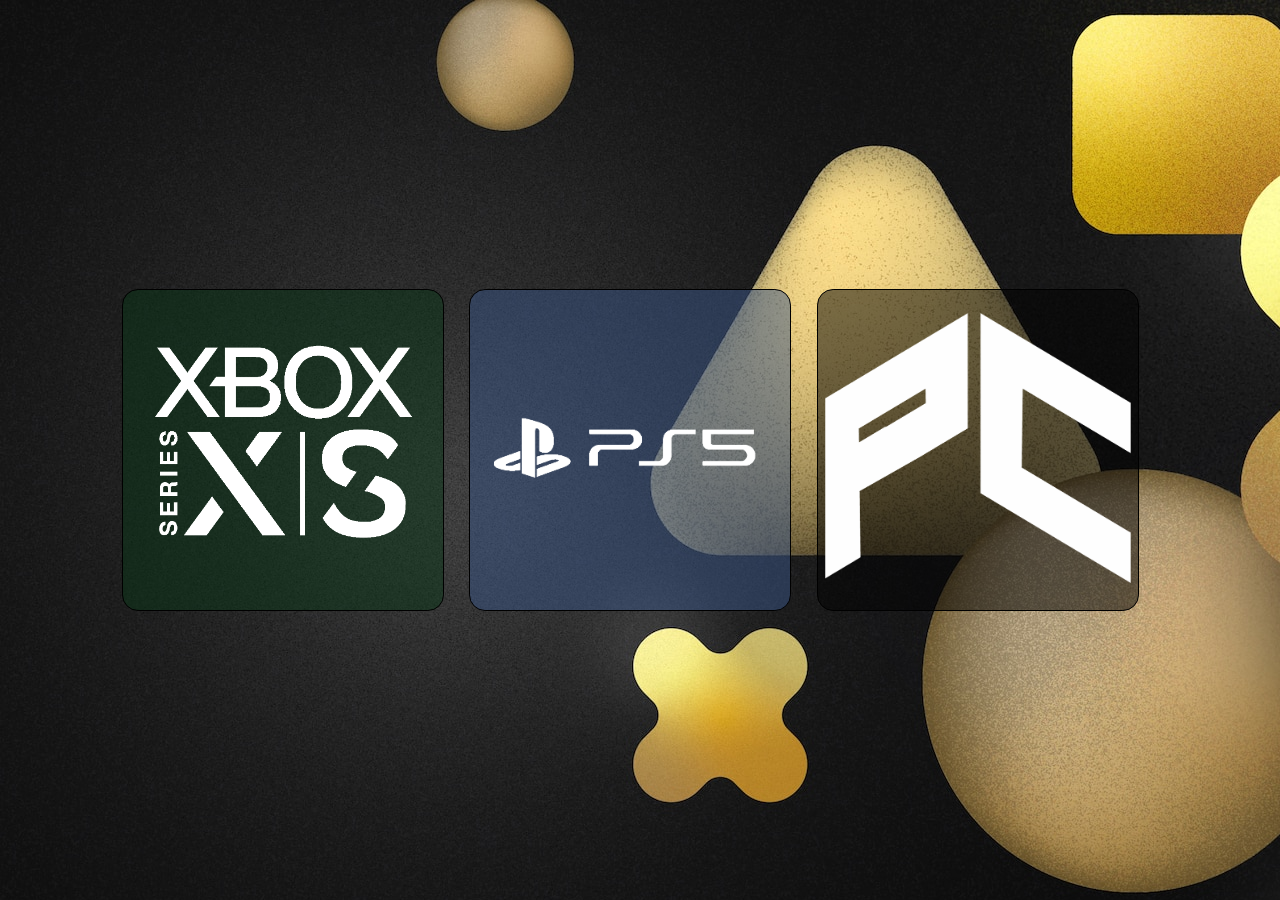
<file: index.html>
<!DOCTYPE html>
<html lang='ru'>
<head>
    <meta charset='UTF-8'>
    <title>Main</title>
    <link rel="stylesheet" href="style.css">
</head>
<body class="main-body">
<div class="container-buttons">
    <div id ="x-main-buttons"><a href="xbox.html"><div  id="xbox-button"><img src="img/xbox/logo.png"></div></a></div>
    <div id ="ps-main-buttons"><a href="ps.html"><div id="ps-button">  <img src="img/PS/logo.png"></div></a></div>
    <div id ="pc-main-buttons"><a href="pc.html"><div id="pc-button">  <img src="img/PC/logo.png"></div></a></div>
</div>
</body>
</html>
</file>
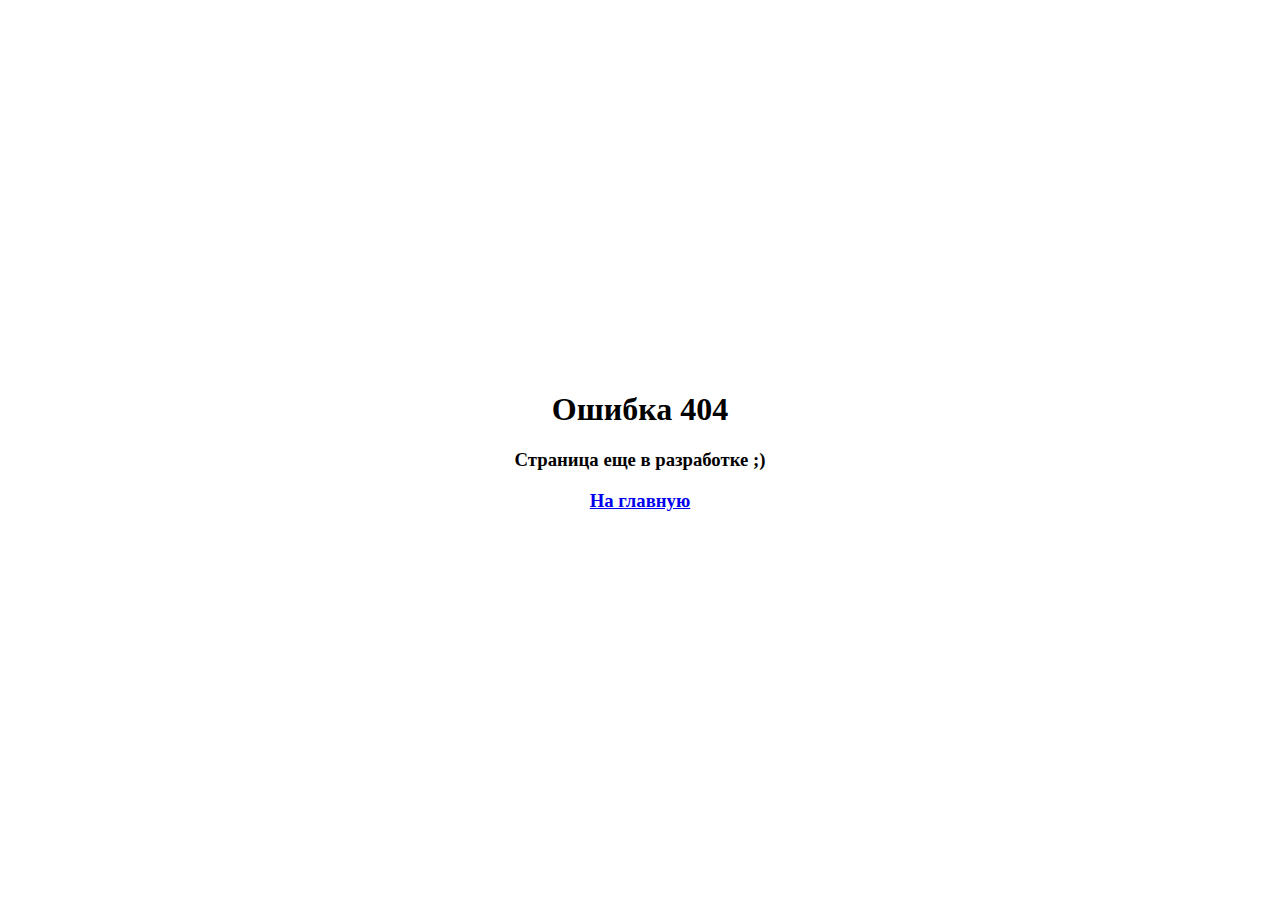
<file: 4041.html>
<!DOCTYPE html>
<html lang='ru'>
<head>
    <meta charset='UTF-8'>
    <title>Main</title>
    <link rel="stylesheet" href="style.css">
</head>
<body id="body404">
<div class="container-buttons">
    <div id ="page404">
        <h1>Ошибка 404</h1>
        <h3>Страница еще в разработке ;)</h3>
        <h3><a href="index.html">На главную</a></h3>
    </div>
</div>
</body>
</html>
</file>
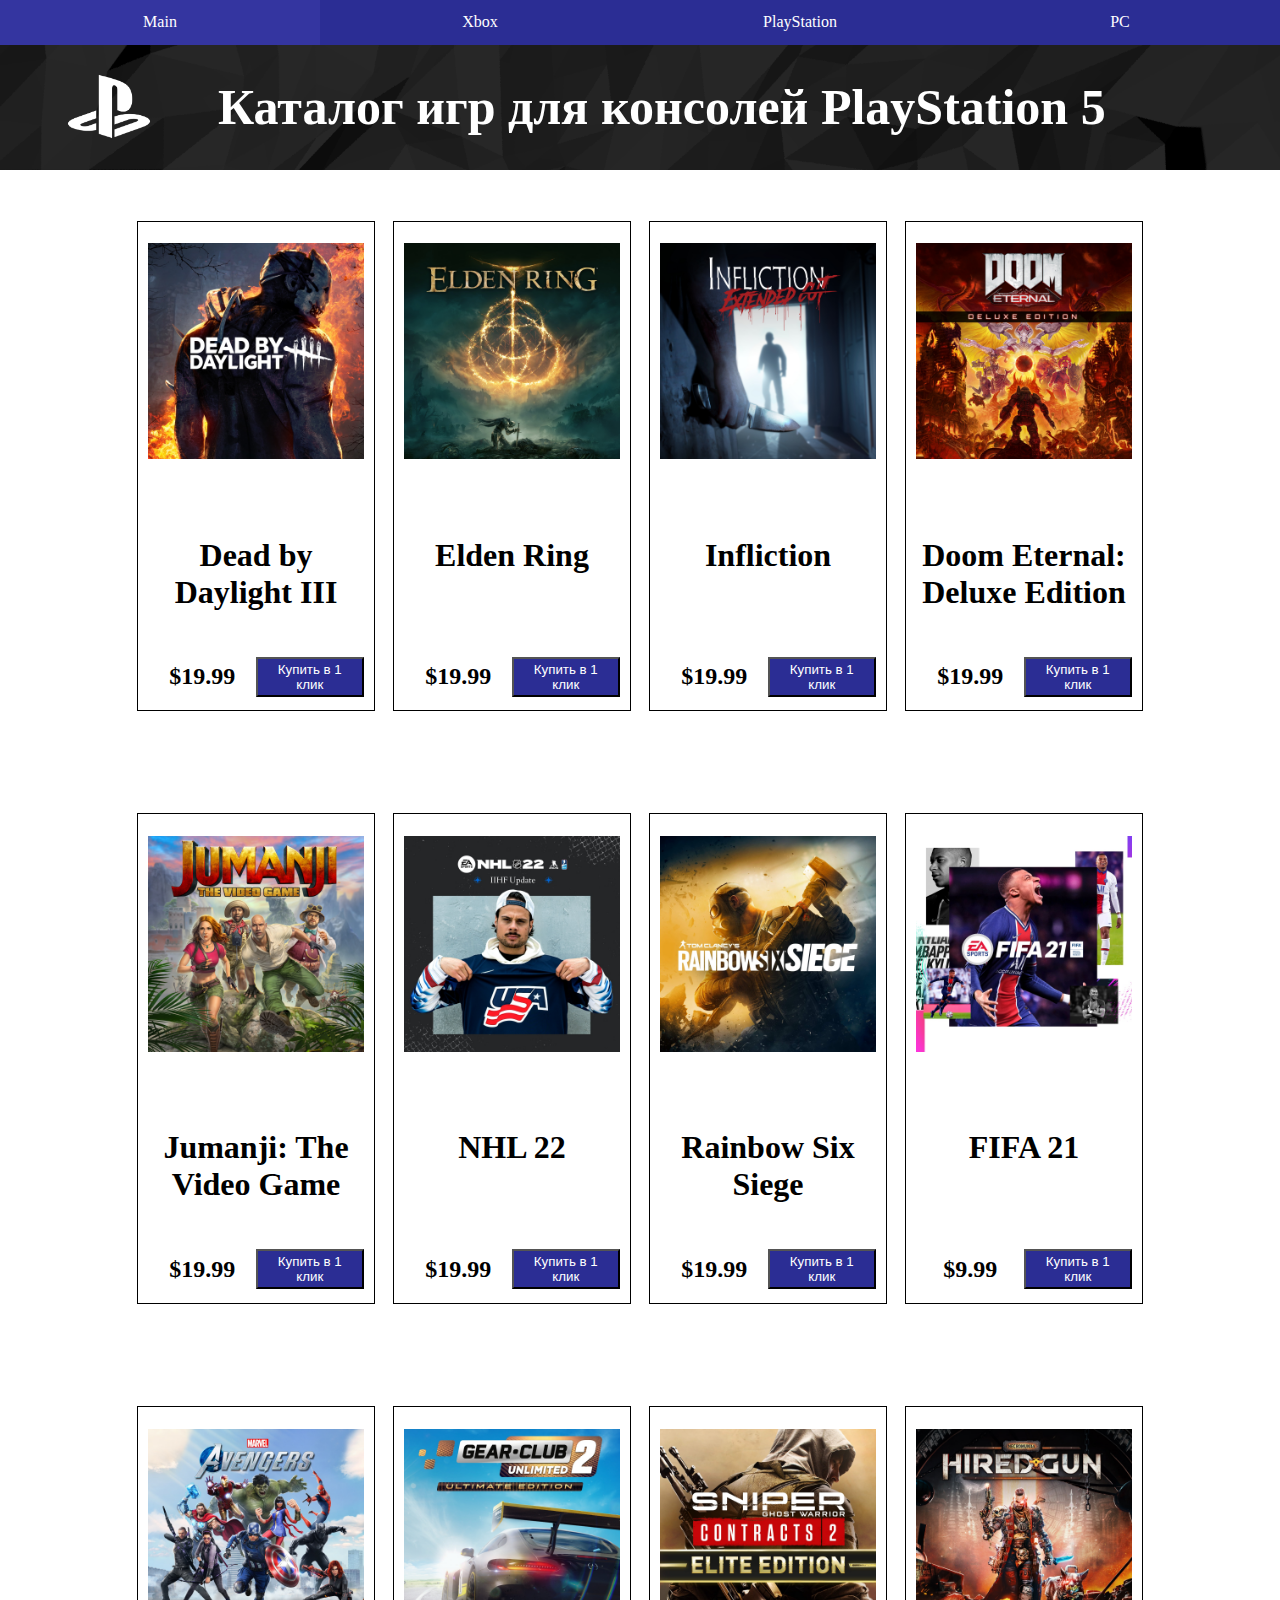
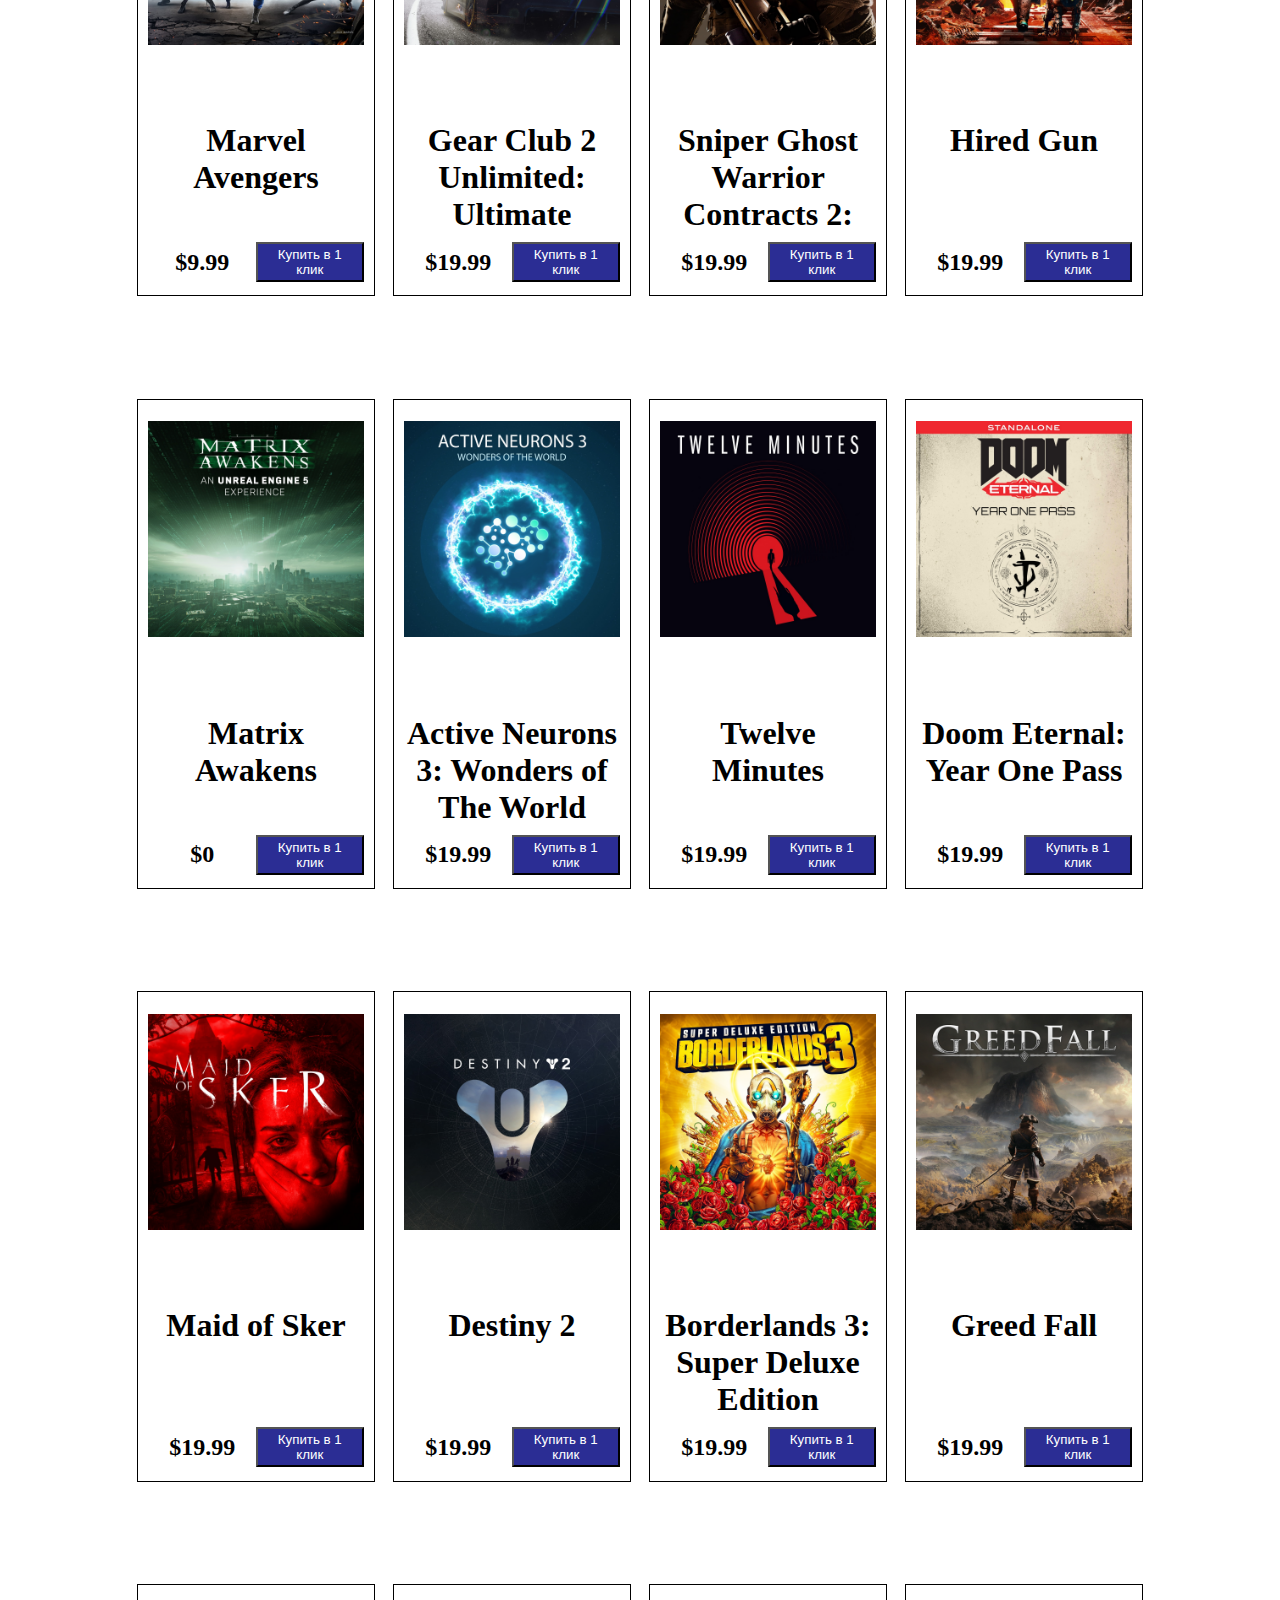
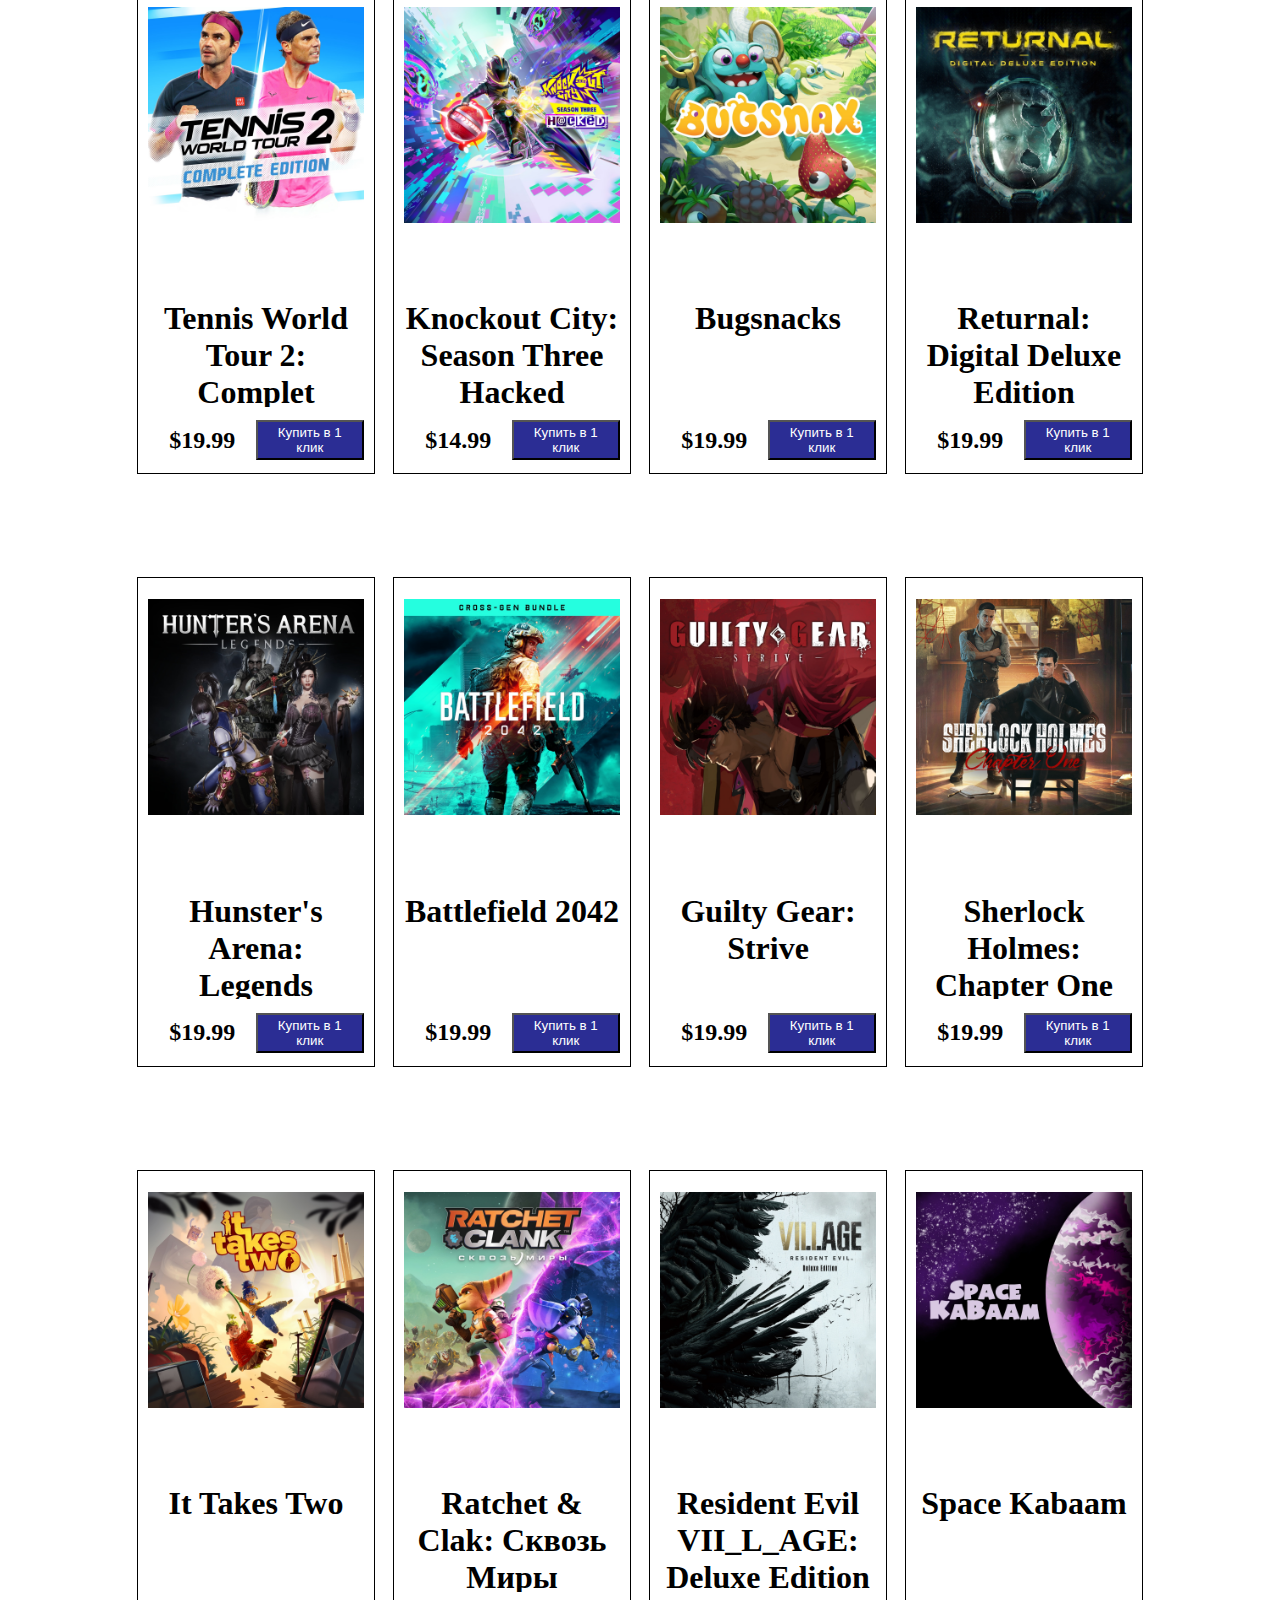
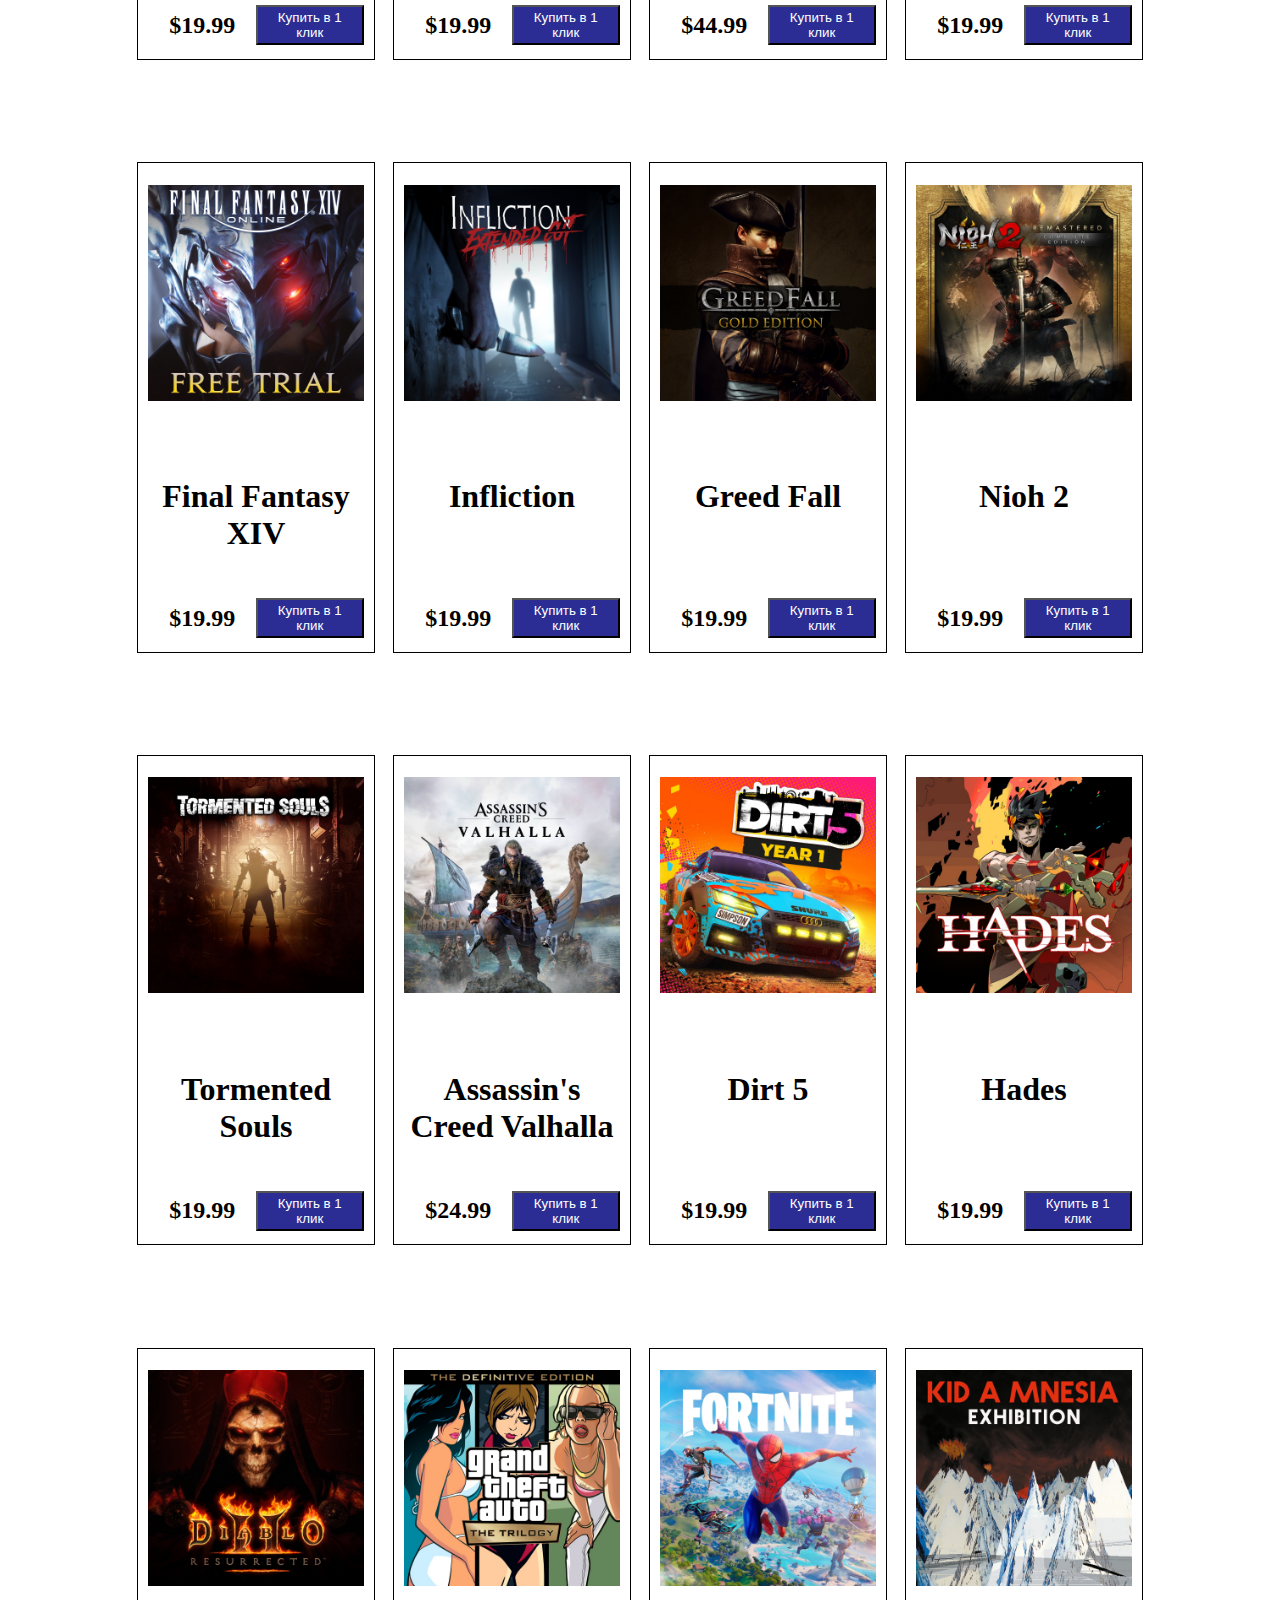
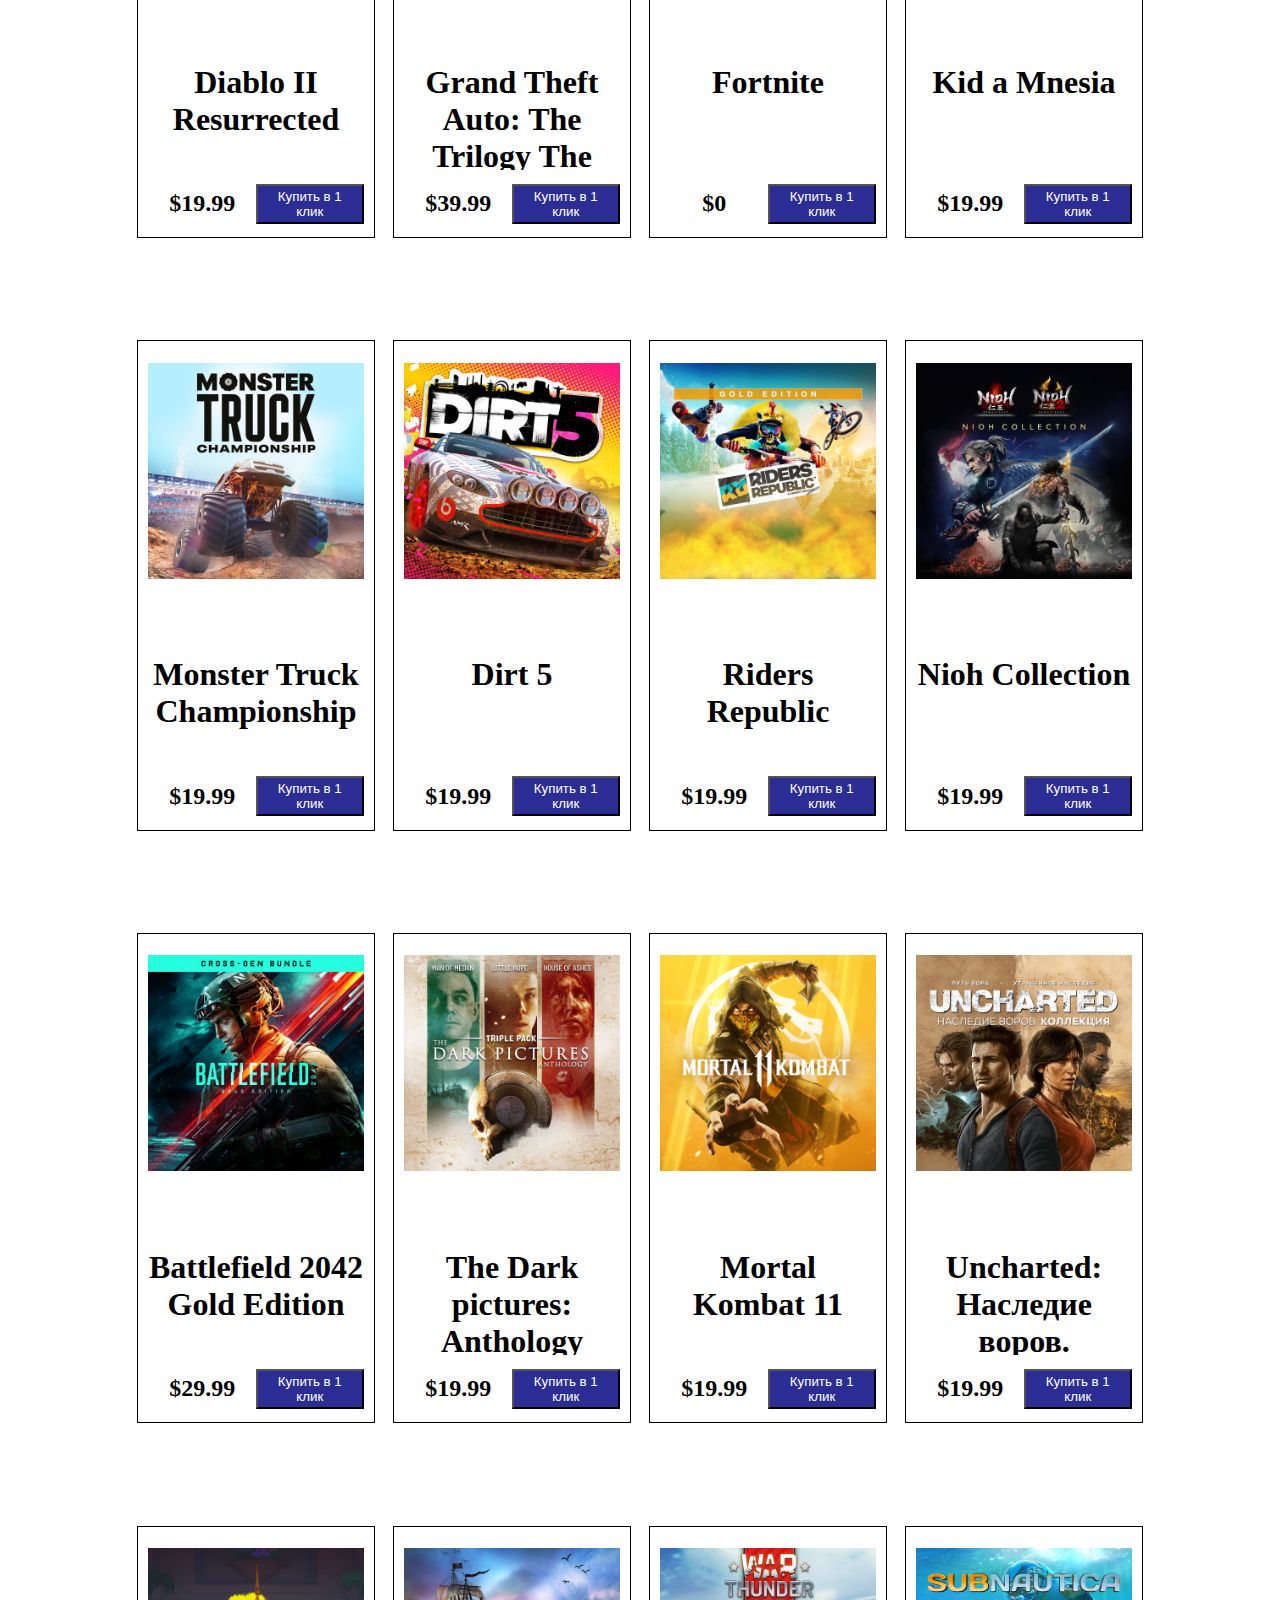
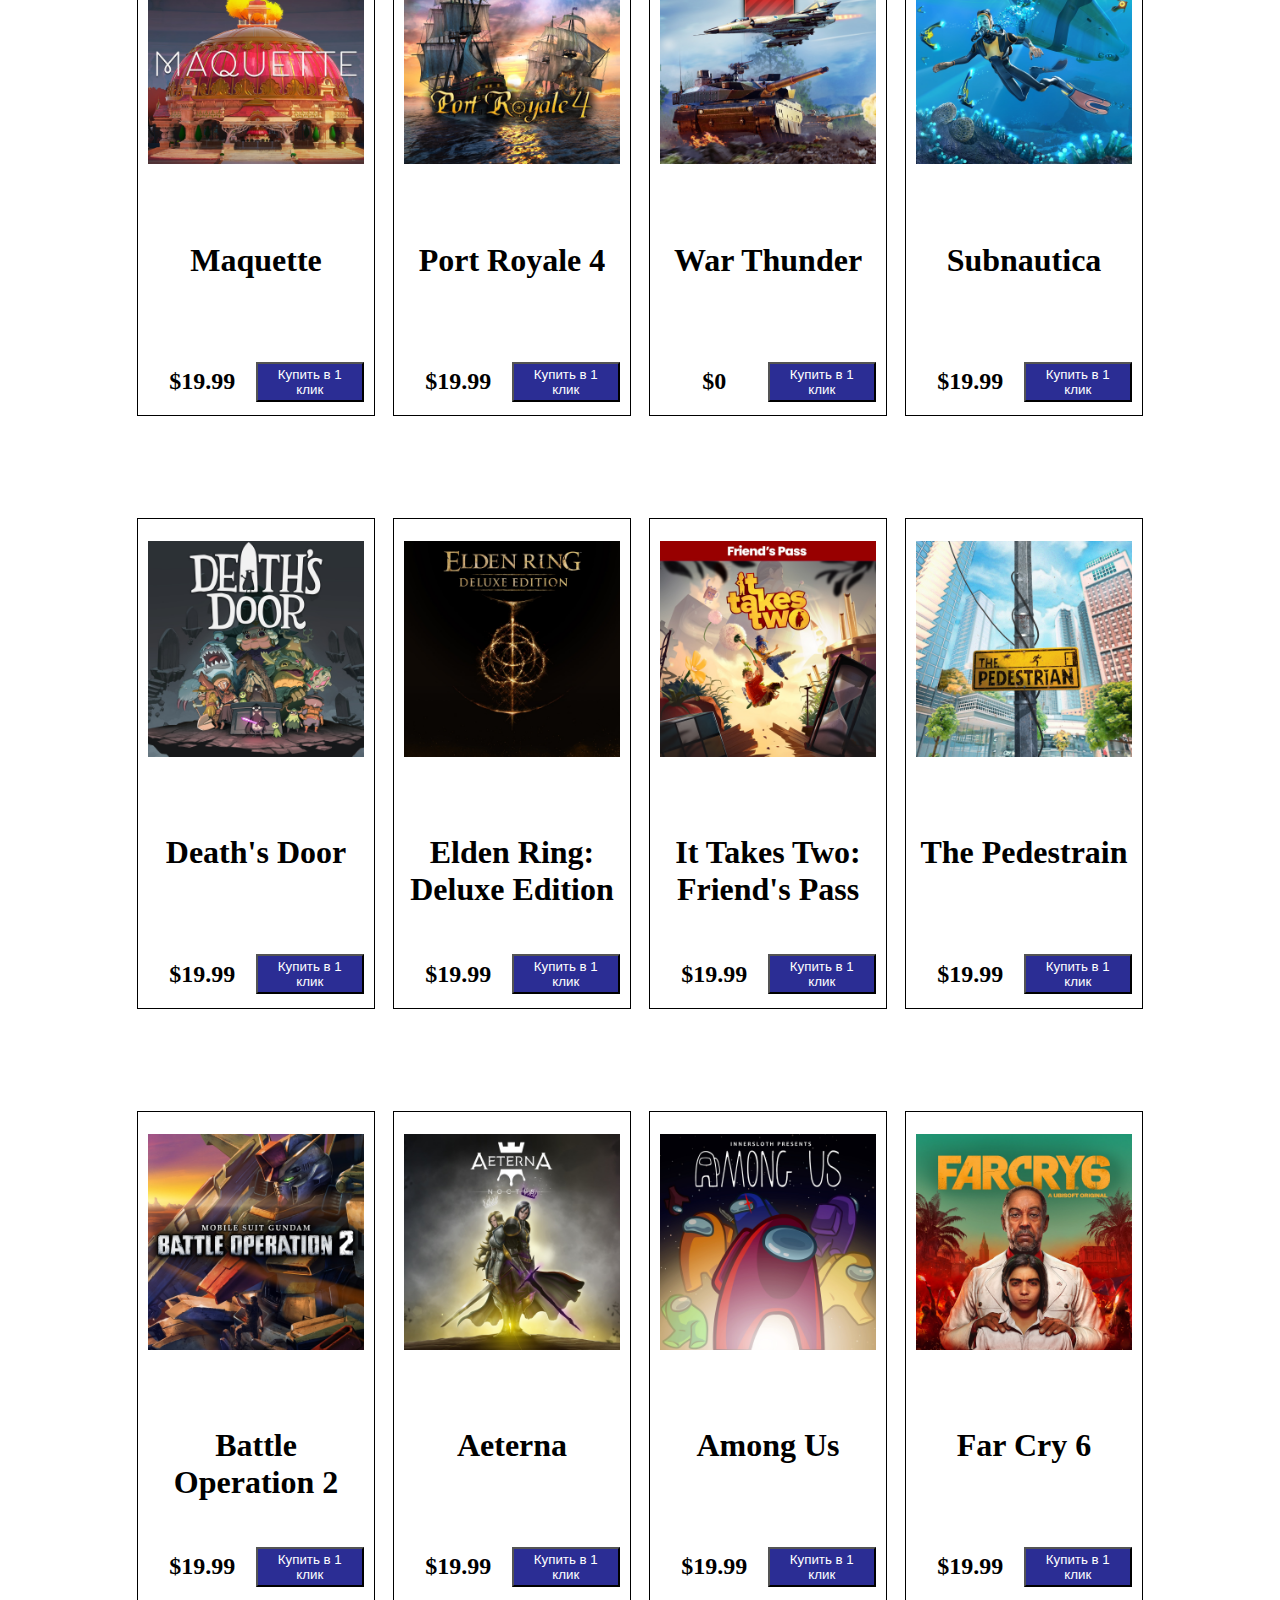
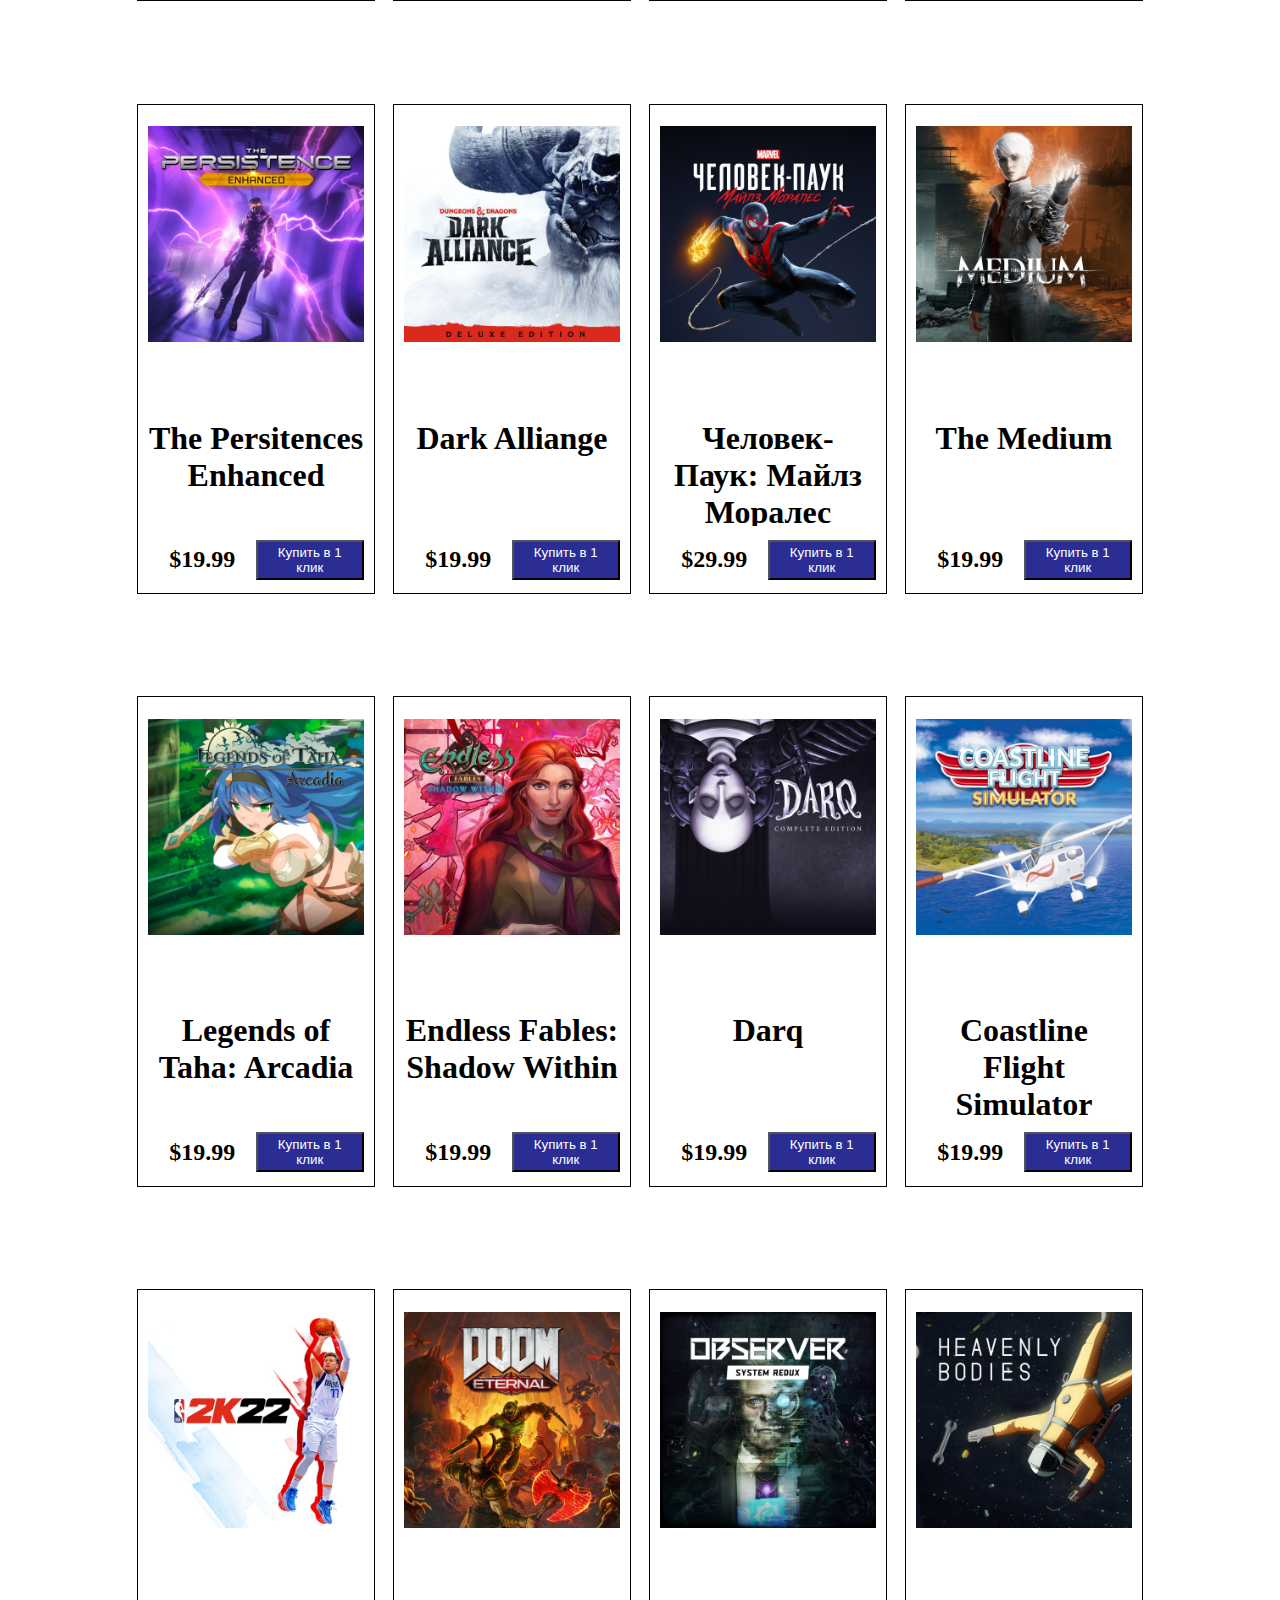
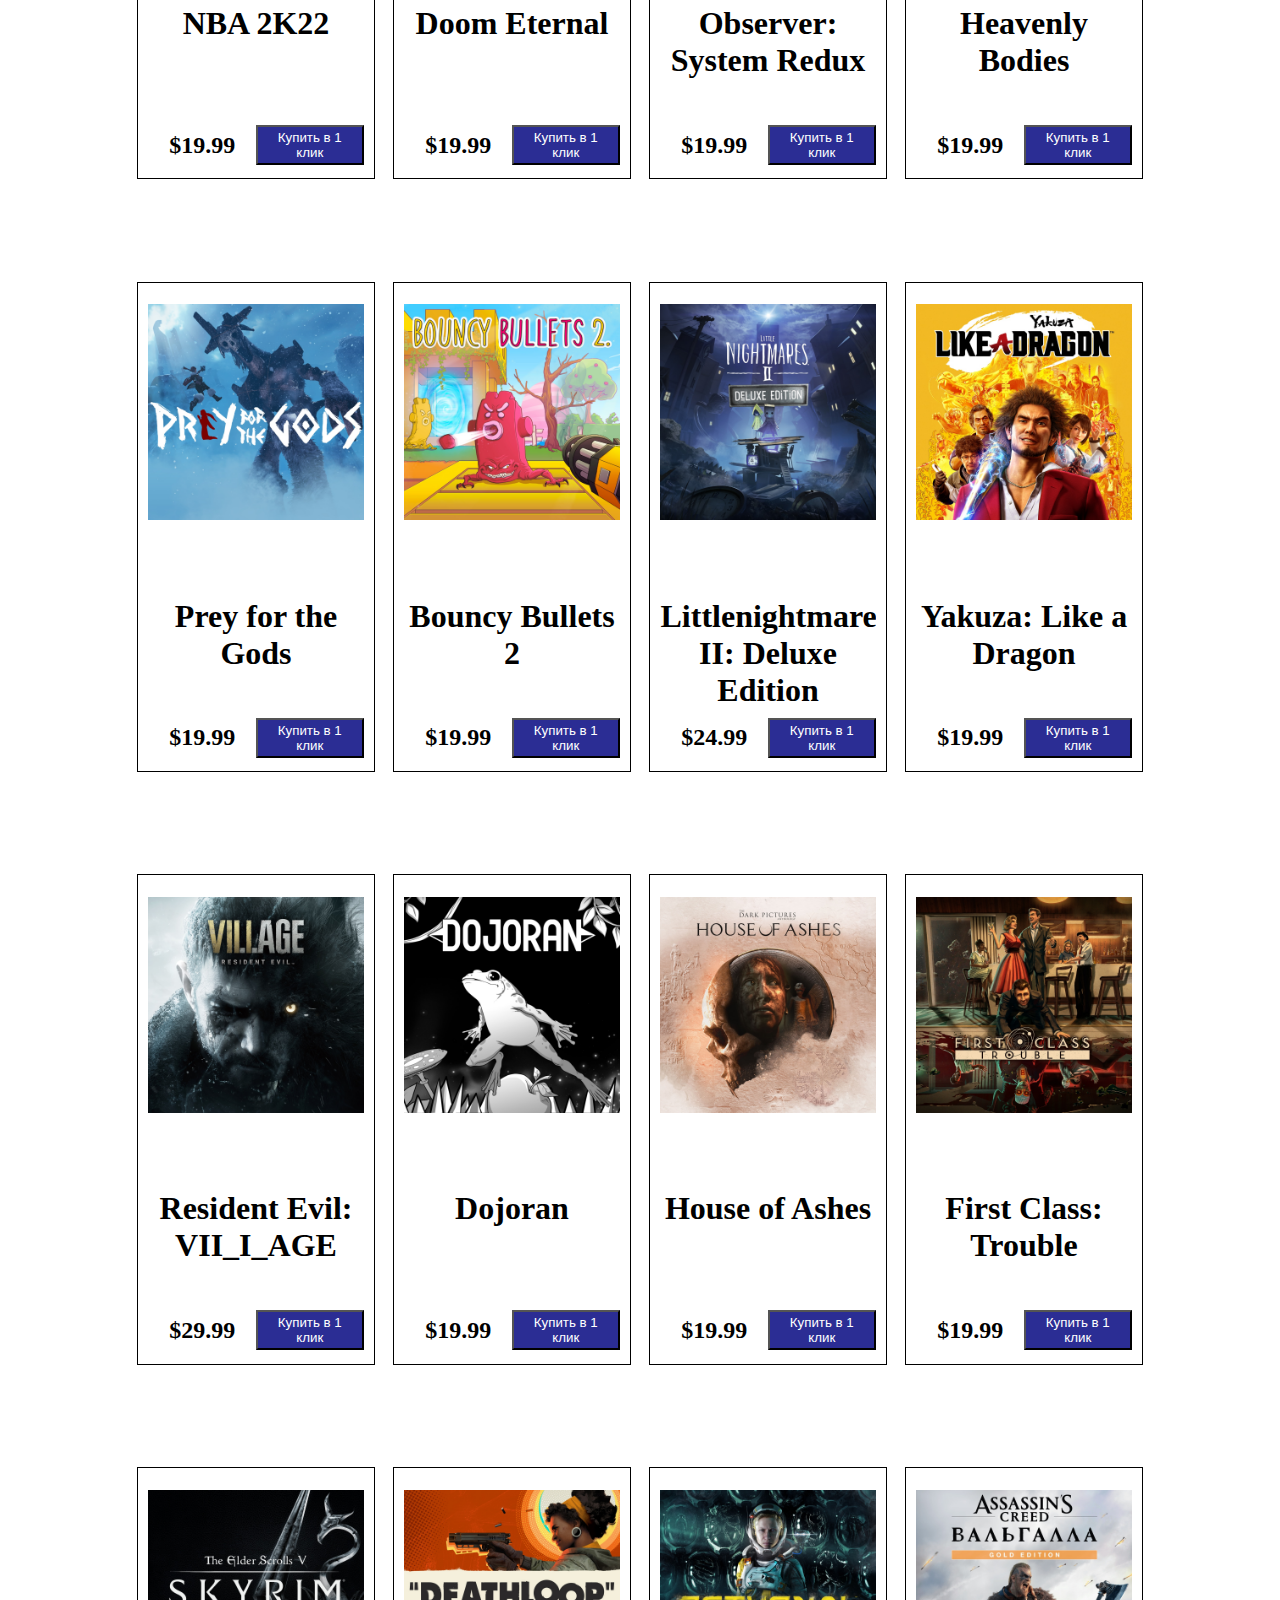
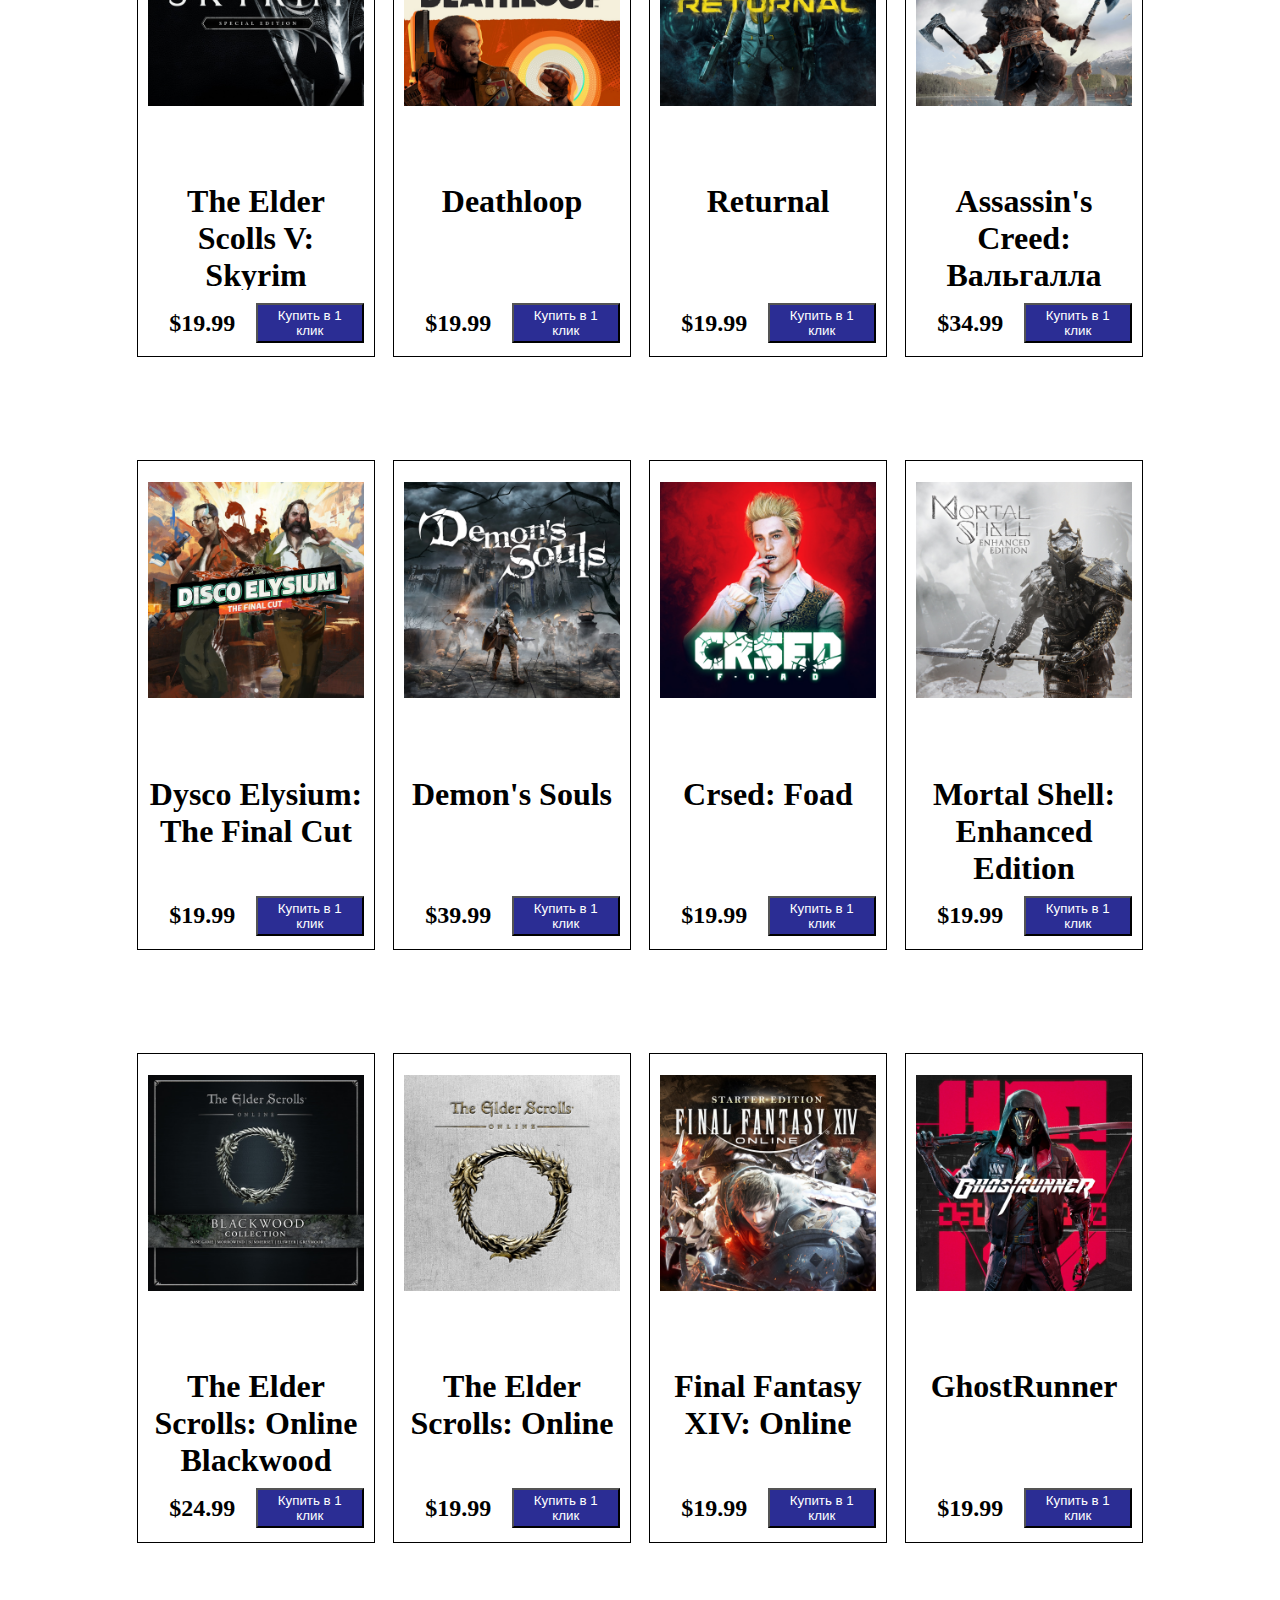
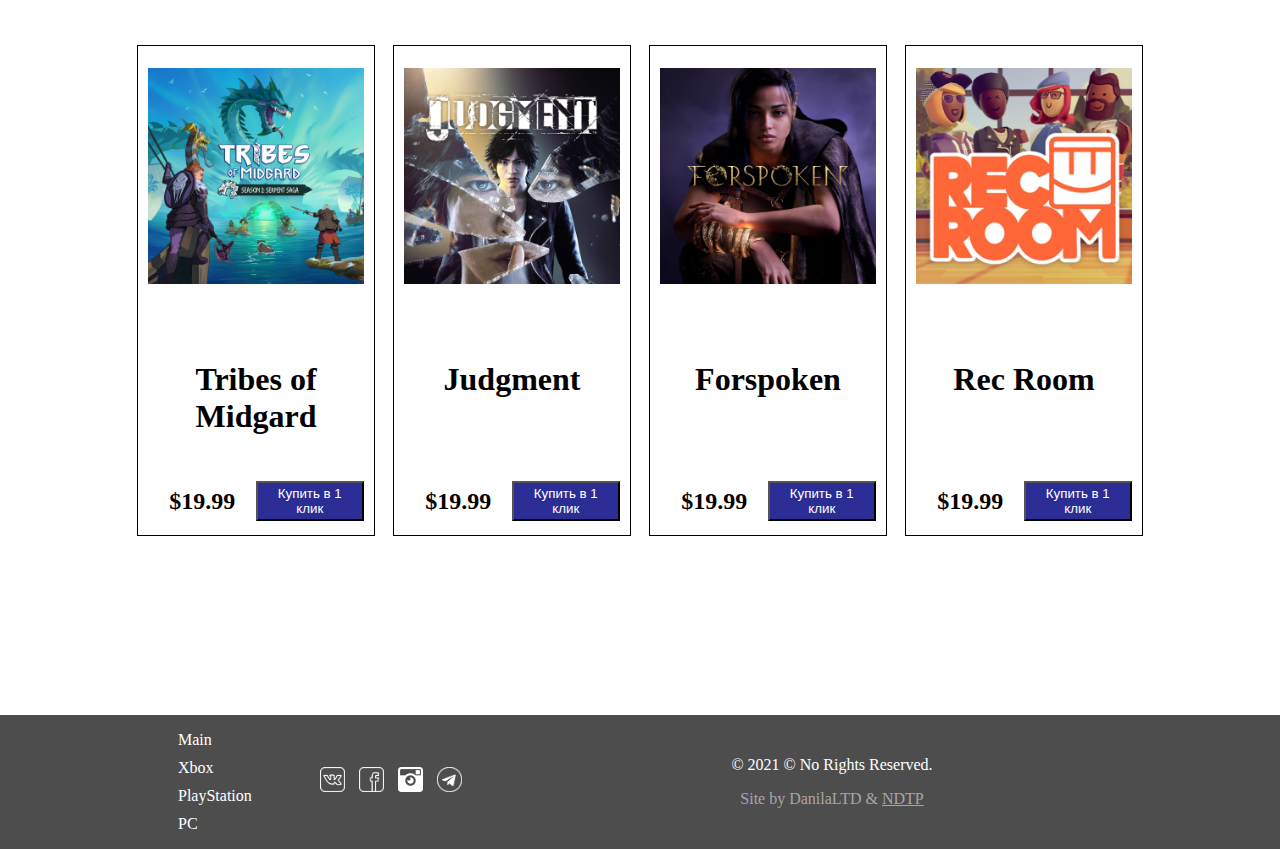
<file: ps.html>
<!DOCTYPE html>
<html lang='ru'>
<head>
    <meta charset='UTF-8'>
    <title>PS</title>
    <link rel="stylesheet" href="ps.css">
    <link rel="stylesheet" href="style.css">
</head>
<body>
<header class="site-header">
    <div class="site-logo-ps">
    </div>
    <div class="site-title">
        <h1>Каталог игр для консолей PlayStation 5</h1>
    </div>
</header>
<nav class="page-nav-ps">
    <div><a href="index.html"><span>Main</span></a></div>
    <div><a href="xbox.html"><span>Xbox</span></a></div>
    <div><a href="ps.html"><span>PlayStation</span></a></div>
    <div><a href="pc.html"><span>PC</span></a></div>
</nav>
<div id="container">
</div>
<footer class="site-footer">
    <div class="container-footer">
        <div class="nav">
            <ul>
                <li><a href="index.html" class="ps-li">Main</a></li>
                <li><a href="xbox.html" class="ps-li">Xbox</a></li>
                <li><a href="ps.html" class="ps-li">PlayStation</a></li>
                <li><a href="pc.html" class="ps-li">PC</a></li>
            </ul>
        </div>
        <div class="social">
                <a href="#"><img src="img/vk_com1600.png"></a>
                <a href="#"><img src="img/img_432365-4.png"></a>
                <a href="#"><img src="img/instagram.png"></a>
                <a href="#"><img src="img/telegram.png"></a>
        </div>
        <div class="about-dev">
            <p>
                &copy; 2021 &copy; No Rights Reserved.
            </p>
            <p id="fg">
                Site by DanilaLTD & <a href="https://www.ndtp.by">NDTP</a>
            </p>
        </div>
    </div>
</footer>
<script src="ps.js"></script>
</body>
</html>
</file>
<file: style.css>
::-webkit-scrollbar-button {
    background-repeat: no-repeat;
    width: 10px;
    height: 0px
}

::-webkit-scrollbar-track {
    background-color: #ecedee
}

::-webkit-scrollbar-thumb {
    background-color: #666;
    border-radius: 3px;
}

::-webkit-resizer {
    background-repeat: no-repeat;
    width: 20px;
    height: 0px
}

::-webkit-scrollbar {
    width: 9px;
}

@media (max-device-width: 640px),(max-width: 640px) {
    .container-buttons {
        flex-direction: column;
    }

    div#x-main-buttons {
        width: 30vh;
        height: 30vh;
        margin: auto;
        margin-left: auto;
        margin-right: auto;
    }


    div#ps-main-buttons {
        width: 30vh;
        height: 30vh;
        margin: auto;
        margin-left: auto;
        margin-right: auto;
    }

    div#pc-main-buttons {
        width: 30vh;
        height: 30vh;
        margin: auto;
        margin-left: auto;
        margin-right: auto;
    }

    div#xbox-button > img {
        width: 30vh;
    }

    div#ps-button > img {
        width: 30vh;
    }

    div#pc-button > img {
        width: 30vh;
    }
}


html {
    width: 100%;
    margin: 0;
    padding: 0;
}

body {
    width: 100%;
    margin: 0;
    padding: 0;
}

.main-body {
    background-image: url(img/background-main.jpg);
    height: 100vh;
}


.container-buttons {
    width: 83vw;
    margin: auto;
    display: flex;
    height: 100%;
}

#x-main-buttons {
    background-color: rgba(9, 53, 24, .5);
    text-align: center;
    border-radius: 5% 5%;
    border: 1px black solid;
    display: flex;
    justify-content: center;
    align-items: center;
    width: 25vw;
    height: 25vw;
    margin: auto;
    margin-left: 1vw;
    margin-right: 1vw;
}

#ps-main-buttons {
    background-color: rgba(58, 85, 136, .5);
    text-align: center;
    border-radius: 5% 5%;
    border: 1px black solid;
    display: flex;
    justify-content: center;
    align-items: center;
    width: 25vw;
    height: 25vw;
    margin: auto;
    margin-left: 1vw;
    margin-right: 1vw;
}

#pc-main-buttons {
    background-color: rgba(0, 0, 0, .5);
    text-align: center;
    border-radius: 5% 5%;
    border: 1px black solid;
    display: flex;
    justify-content: center;
    align-items: center;
    width: 25vw;
    height: 25vw;
    margin: auto;
    margin-left: 1vw;
    margin-right: 1vw;
}

#xbox-button > img {
    width: 25vw;
}

#ps-button > img {
    width: 25vw;
}

#pc-button > img {
    width: 25vw;
}


#container {
    margin: auto;
    width: 80%;
    height: 100%;
    display: flex;
    flex-wrap: wrap;
}

.tov {
    width: 23%;
    height: 50%;
    margin: 10% 1% 10% 1%;
    display: block;
}

.name > h1 {
    text-align: center;
}

.bottom-game {
    display: flex;
}

.bottom-game > .coast {
    flex: 1;
}

.bottom-game > .buy {
    flex: 1;
}

.buy > button {
    background-color: red;
    color: white;
}

.tov-image {
    margin-top: 10%;
    width: 100%;
    height: 20em;
    background-image: url("img/xbox/files/1.png");
    background-repeat: no-repeat;
    background-position: center center;
    background-size: contain;
}


.site-logo {
    flex: 1;
}

.site-title {
    flex: 10;
}

.site-header {
    display: flex;
    min-height: 5vh;
    width: 100%;
    background-image: url("img/header.png");
    background-repeat: no-repeat;
    background-position: top center;
    background-size: cover;
    align-items: center;
    margin: auto;
    margin-top: 4.95vh;
    text-align: center;

}

.site-logo {
    height: 100%;
    display: flex;
}

.site-logo-xbox {
    min-height: 10vh;
    min-width: 10vh;
    margin-left: 5%;
    margin-right: 5%;
    background-image: url("img/xbox/little_logo.png");
    background-size: 100% 100%;
}

.site-logo-ps {
    min-height: 10vh;
    min-width: 10vh;
    margin-left: 5%;
    margin-right: 5%;
    background-image: url("img/PS/little_logo.png");
    background-size: 100% 79.375%;
    background-repeat: no-repeat;
    background-position: center center;
}

.site-logo-pc {
    min-height: 10vh;
    min-width: 10vh;
    margin-left: 5%;
    margin-right: 5%;
    background-image: url("img/PC/logo.png");
    background-size: 100% 100%;
}


.site-title h1 {
    font-size: 50px;
    color: white;
    text-align: left;
}

.page-nav-xbox {
    width: 100%;
    height: 4.95vh;
    position: fixed;
    top: 0;
    left: 0;;
    display: flex;
    align-items: stretch;
    justify-content: center;
}

.page-nav-xbox a {
    width: 100%;
    display: flex;
    align-items: center;
    background: #00ad3a;
    color: white;
    text-decoration: none;
}

.page-nav-xbox div {
    text-align: center;
    flex: 1;
    display: flex;
    align-items: stretch;
}

.page-nav-xbox span {
    width: 100%;
    text-align: center;
}

.page-nav-xbox a:hover {
    background: #26ac53;
}

.page-nav-ps {
    width: 100%;
    height: 4.95vh;
    position: fixed;
    top: 0;
    left: 0;;
    display: flex;
    align-items: stretch;
    justify-content: center;
}

.page-nav-ps a {
    width: 100%;
    display: flex;
    align-items: center;
    background: #2b2d94;
    color: white;
    text-decoration: none;
}

.page-nav-ps div {
    text-align: center;
    flex: 1;
    display: flex;
    align-items: stretch;
}

.page-nav-ps span {
    width: 100%;
    text-align: center;
}

.page-nav-ps a:hover {
    background: #3435a0;
}


.page-nav-pc {
    width: 100%;
    height: 4.95vh;
    position: fixed;
    top: 0;
    left: 0;
    display: flex;
    align-items: stretch;
    justify-content: center;
}

.page-nav-pc a {
    width: 100%;
    display: flex;
    align-items: center;
    background: #9c0e21;
    color: white;
    text-decoration: none;
}

.page-nav-pc div {
    text-align: center;
    flex: 1;
    display: flex;
    align-items: stretch;
}

.page-nav-pc span {
    width: 100%;
    text-align: center;
}

.page-nav-pc a:hover {
    background: #b41f33;
}


.site-footer {
    width: 100%;
    background: #4d4d4d;
    height: 25%;
    margin-top: 10%;
}

.site-footer > .container-footer {
    display: flex;
    align-items: center;
}

.nav .social, .about-dev {
    flex: 1;
}

.nav {
    margin-left: 10%;
    width: 15%;
}

.social {
    width: 15%;
}

.about-dev {
    width: 50%;
    margin-right: 10%;
}

.about-dev > p {
    color: white;
    text-align: center;
}

.site-footer li {
    list-style-type: none;
    margin: 10px;
}

.nav > ul > li > a {
    color: white;
    text-decoration: none;
}

.nav > ul > li > .xbox-li:hover {
    color: #00ad3a;
}

.nav > ul > li > .ps-li:hover {
    color: #2b2d94;
}

.nav > ul > li > .pc-li:hover {
    color: #9c0e21;
}

.social > ul > a {
    display: block;
}

.social img {
    width: 25px;
    height: 25px;
    margin: 0 10px 0 0;
}

.container-footer {
    margin: auto;
    width: 100%;
    height: 100%;
    display: flex;
}


#fg {
    color: rgba(255, 255, 255, 0.5);
}

#fg > a {
    color: rgba(255, 255, 255, 0.5);
}

button {
    min-height: 3em;
    width: 100%;
    justify-content: center;
}


#body404 {
    height: 100vh;
    align-items: center;
}

#page404 {
    width: 100%;
    margin: auto;
    /* border: 1px black solid; */
    justify-content: center;
    align-items: center;
    text-align: center;
}

#page404 > h1 {
    text-align: center;
}

#page404 > h3 {
    text-align: center;
}

#page404 > img {
    height: 30vh;
    margin: auto;
}
</file>
<file: ps.css>
::-webkit-scrollbar-thumb:hover {
    background-color: #2b2d94;
}

::-webkit-scrollbar-thumb:active {
    background-color: #2b2d94;
}
</file>
